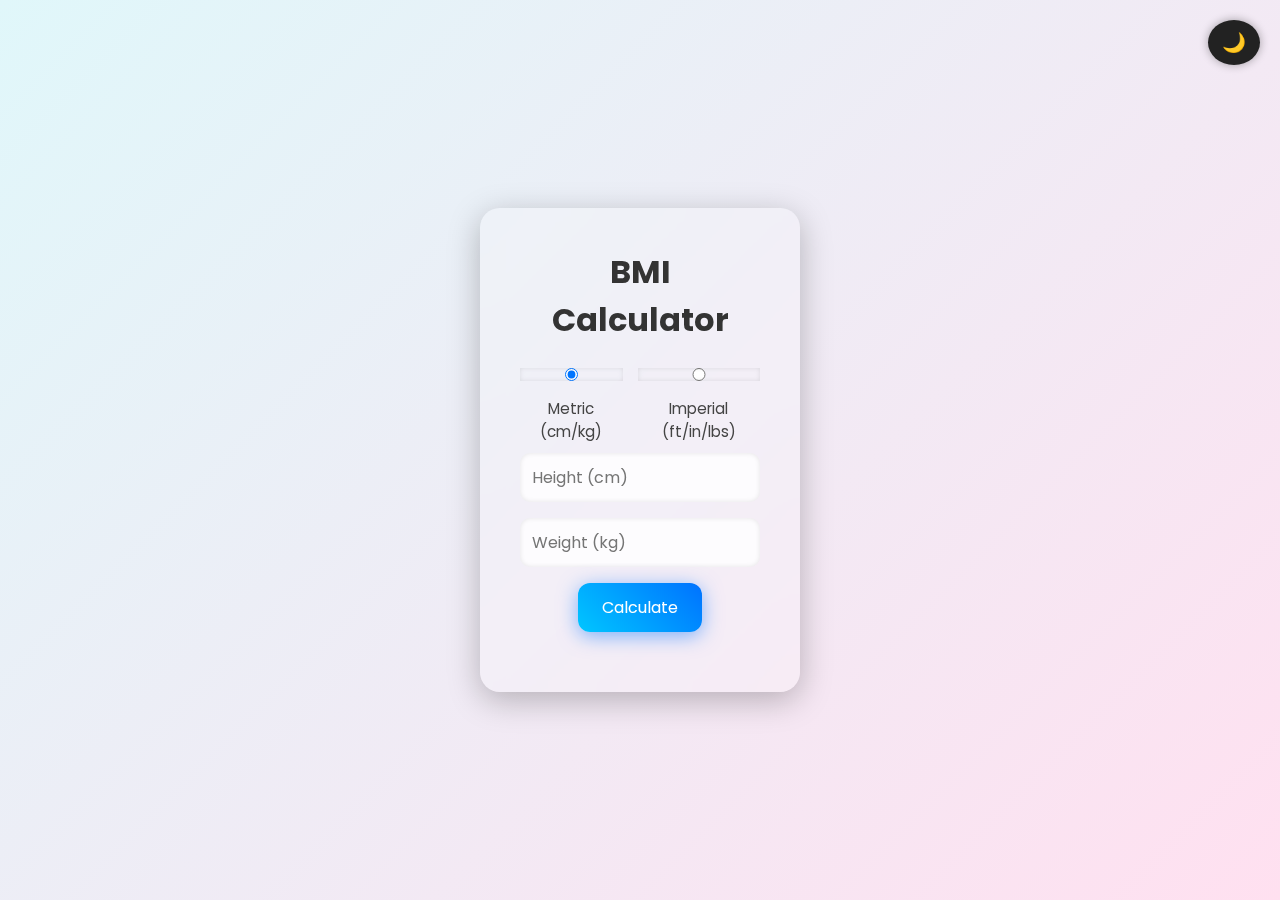
<file: index.html>
<!DOCTYPE html>
<html lang="en">
<head>
  <meta charset="UTF-8" />
  <meta name="viewport" content="width=device-width, initial-scale=1.0" />
  <title>Stylish BMI Calculator</title>
  <link rel="stylesheet" href="style.css" />
  <link href="https://fonts.googleapis.com/css2?family=Poppins:wght@400;600&display=swap" rel="stylesheet">
</head>
<body>
  <button id="toggle-dark">🌙</button>

  <div class="container glass">
    <h1>BMI Calculator</h1>

    <div class="unit-toggle">
      <label><input type="radio" name="unit" value="metric" checked> Metric (cm/kg)</label>
      <label><input type="radio" name="unit" value="imperial"> Imperial (ft/in/lbs)</label>
    </div>

    <p id="unit-note" class="note" style="display: none;">
      ⚠️ Note: <strong>100 lbs ≈ 45.35 kg</strong>
    </p>

    <div class="form-group" id="metric-inputs">
      <input type="number" id="height" placeholder="Height (cm)" />
      <input type="number" id="weight" placeholder="Weight (kg)" />
    </div>

    <div class="form-group" id="imperial-inputs" style="display: none;">
      <input type="number" id="feet" placeholder="Height (feet)" />
      <input type="number" id="inches" placeholder="Height (inches)" />
      <input type="number" id="pounds" placeholder="Weight (lbs)" />
    </div>

    <button onclick="calculateBMI()" class="glow-button">Calculate</button>
    <div id="loader" class="loader" style="display:none;"></div>
    <div id="result"></div>
  </div>

  <script src="script.js"></script>
</body>

<!-- SEO Meta Tags -->
<title>Stylish BMI Calculator | Shailu</title>
<meta name="description" content="A stylish BMI calculator with unit conversions (ft/in/lbs & cm/kg), dark mode, and glassmorphism UI. Built using HTML, CSS, and JavaScript.">
<meta name="keywords" content="BMI Calculator, Web App, GitHub Pages, JavaScript, CSS, Health, Fitness, BMI, Responsive, Glassmorphism, Dark Mode, shailu">
<meta name="author" content="P SHAILAJA">
<meta name="viewport" content="width=device-width, initial-scale=1.0">





</html>
</file>
<file: style.css>
* {
  margin: 0;
  padding: 0;
  box-sizing: border-box;
  font-family: 'Poppins', sans-serif;
}

body {
  background: linear-gradient(135deg, #e0f7fa, #ffe0f0);
  display: flex;
  justify-content: center;
  align-items: center;
  height: 100vh;
  transition: background 0.4s ease;
}

#toggle-dark {
  position: absolute;
  top: 20px;
  right: 20px;
  background: #222;
  color: white;
  border: none;
  padding: 8px 14px;
  border-radius: 50%;
  font-size: 1.2rem;
  cursor: pointer;
  box-shadow: 0 0 10px #00000055;
}

.container.glass {
  background: rgba(255, 255, 255, 0.2);
  border-radius: 20px;
  padding: 40px;
  backdrop-filter: blur(10px);
  box-shadow: 0 8px 32px rgba(0, 0, 0, 0.25);
  text-align: center;
  width: 320px;
}

h1 {
  color: #333;
  margin-bottom: 20px;
}

.unit-toggle {
  display: flex;
  justify-content: center;
  gap: 15px;
  margin-bottom: 10px;
  font-size: 0.95rem;
  color: #444;
}

.unit-toggle input {
  margin-right: 5px;
}

.note {
  font-size: 0.85rem;
  color: #e67e22;
  margin-bottom: 12px;
}

input {
  width: 100%;
  padding: 12px;
  margin-bottom: 16px;
  border: none;
  border-radius: 10px;
  background: rgba(255, 255, 255, 0.8);
  box-shadow: inset 0 0 5px rgba(0,0,0,0.1);
  font-size: 1rem;
}

.glow-button {
  padding: 12px 24px;
  background: linear-gradient(45deg, #00c6ff, #0072ff);
  color: white;
  border: none;
  border-radius: 12px;
  font-size: 1rem;
  cursor: pointer;
  box-shadow: 0 4px 20px rgba(0, 114, 255, 0.5);
  transition: transform 0.2s ease;
}

.glow-button:hover {
  transform: scale(1.05);
}

#result {
  margin-top: 20px;
  font-size: 1.2rem;
}

.bmi-result {
  padding: 10px;
  border-radius: 10px;
  margin-top: 10px;
  display: inline-block;
  font-weight: bold;
  color: white;
}

.underweight { background: #f39c12; }
.normal { background: #2ecc71; }
.overweight { background: #e67e22; }
.obese { background: #e74c3c; }

.loader {
  border: 4px solid #eee;
  border-top: 4px solid #007bff;
  border-radius: 50%;
  width: 36px;
  height: 36px;
  animation: spin 1s linear infinite;
  margin: 15px auto;
}

@keyframes spin {
  0% { transform: rotate(0deg); }
  100% { transform: rotate(360deg); }
}

body.dark-mode {
  background: linear-gradient(135deg, #1a1a1a, #333);
}

body.dark-mode .glass {
  background: rgba(255, 255, 255, 0.1);
  color: white;
}

body.dark-mode input {
  background: rgba(255, 255, 255, 0.15);
  color: white;
}

body.dark-mode .unit-toggle {
  color: #ccc;
}

body.dark-mode .note {
  color: #f4d03f;
}

body.dark-mode .glow-button {
  background: linear-gradient(45deg, #ff6a00, #ee0979);
  box-shadow: 0 4px 20px rgba(255, 105, 180, 0.3);
}
</file>
